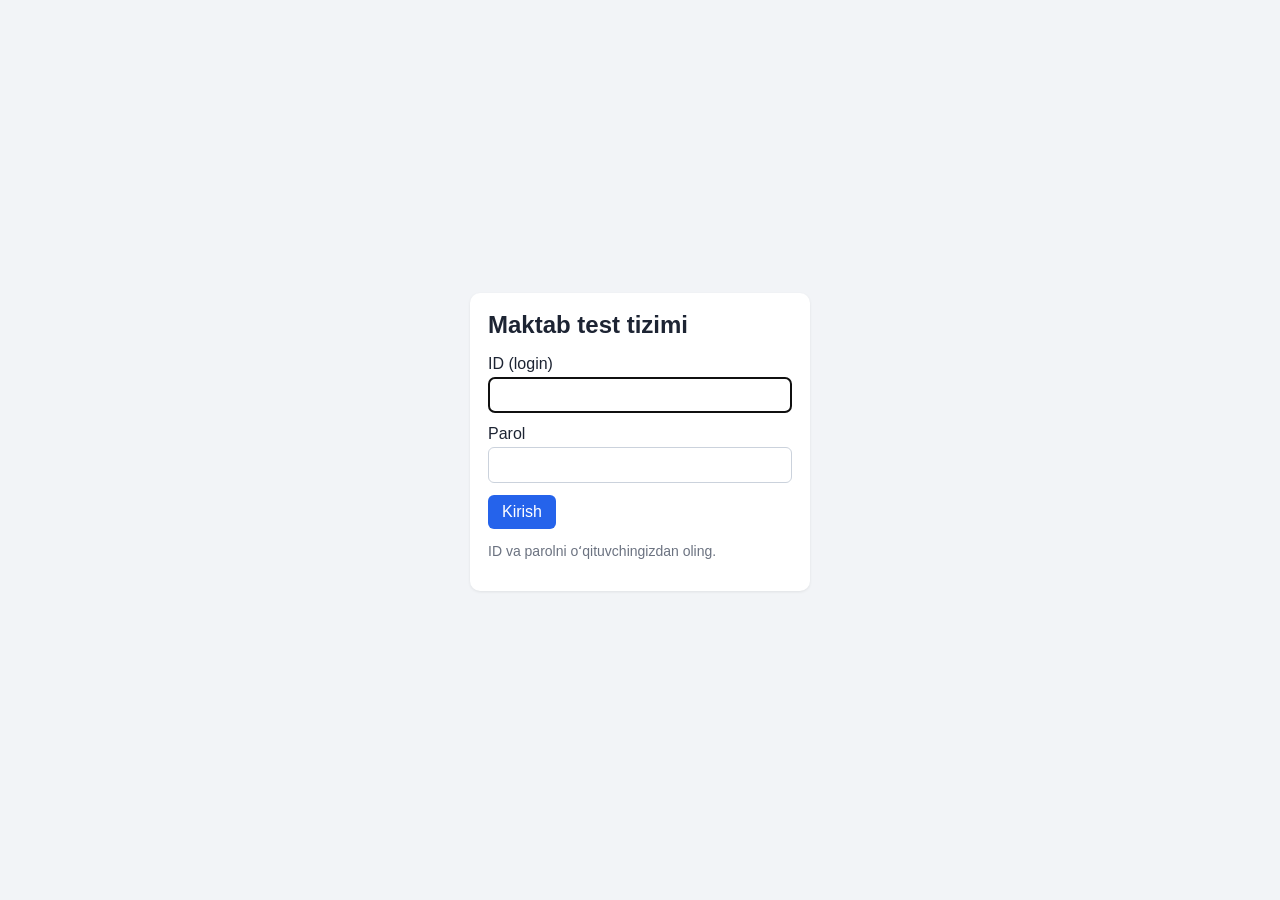
<file: public/index.html>
<!doctype html>
<html lang="uz">
<head>
  <meta charset="utf-8">
  <meta name="viewport" content="width=device-width, initial-scale=1">
  <title>Maktab test tizimi</title>
  <link rel="stylesheet" href="style.css">
</head>
<body class="center">
  <form id="form" class="card login">
    <h1>Maktab test tizimi</h1>
    <label>ID (login) <input name="login" required autofocus autocomplete="off"></label>
    <label>Parol <input name="password" type="password" required></label>
    <button>Kirish</button>
    <p class="muted">ID va parolni oʻqituvchingizdan oling.</p>
  </form>

  <script src="common.js"></script>
  <script>
    form.onsubmit = async e => {
      e.preventDefault();
      const r = await api('/api/login', { login: form.elements.login.value, password: form.elements.password.value });
      location.href = r.role === 'admin' ? '/admin.html' : '/student.html';
    };
  </script>
</body>
</html>
</file>
<file: public/style.css>
* { box-sizing: border-box; }
body { margin: 0; font-family: Arial, sans-serif; font-size: 16px; background: #f2f4f7; color: #1d2433; }
body.center { min-height: 100vh; display: grid; place-items: center; }
main { max-width: 1100px; margin: 0 auto; padding: 16px; }
h1 { font-size: 24px; margin: 0 0 16px; }
h2 { font-size: 19px; margin: 0; }

.card { background: #fff; border-radius: 10px; padding: 18px; margin-bottom: 16px; box-shadow: 0 1px 3px rgba(0,0,0,.08); }
.login { width: 340px; }
.row { display: flex; gap: 10px; align-items: center; flex-wrap: wrap; margin-bottom: 10px; }
.row h2 { margin-right: auto; }
.muted { color: #6b7280; font-size: 14px; }
.ok { color: #15803d; font-weight: bold; }
.bad { color: #b91c1c; }

label { display: block; margin-bottom: 12px; }
label.inline { display: inline-flex; align-items: center; gap: 6px; margin: 0; }
input, textarea, select { font: inherit; padding: 8px; border: 1px solid #cbd2dc; border-radius: 6px; }
label > input:not([type=radio]):not([type=file]), label > textarea, .q textarea { display: block; width: 100%; margin-top: 4px; }

button, .btn { font: inherit; background: #2563eb; color: #fff; border: 0; border-radius: 6px; padding: 8px 14px; cursor: pointer; text-decoration: none; display: inline-block; }
button:hover, .btn:hover { background: #1d4ed8; }
button.secondary { background: #e5e7eb; color: #1d2433; }
button.link { background: none; color: #2563eb; padding: 2px 4px; }
button.danger { color: #b91c1c; }

table { width: 100%; border-collapse: collapse; }
th, td { text-align: left; padding: 8px; border-bottom: 1px solid #e5e7eb; }
th { background: #f8fafc; font-size: 14px; }

.bar { display: flex; align-items: center; gap: 16px; padding: 10px 16px; background: #1e3a8a; color: #fff; flex-wrap: wrap; }
.bar nav { display: flex; gap: 6px; margin-right: auto; }
.bar button.link { color: #dbeafe; }
.tab { background: transparent; border: 1px solid #93c5fd; }
.tab.active { background: #fff; color: #1e3a8a; }

/* Savollar */
.q { border: 1px solid #e5e7eb; border-radius: 8px; padding: 12px; margin-bottom: 12px; }
.qimg { display: block; max-width: 100%; max-height: 420px; margin: 8px 0; border-radius: 6px; }
.opts { display: grid; gap: 6px; margin-top: 8px; }
.opt { display: flex; align-items: center; gap: 8px; margin: 0; }
.opt input:not([type=radio]) { flex: 1; }
.compact .q { display: flex; align-items: center; gap: 12px; padding: 6px 10px; margin-bottom: 6px; }
.compact .opts { display: flex; gap: 14px; margin: 0; }

/* PDF test: chapda PDF, o'ngda javob varaqasi */
.split { display: grid; grid-template-columns: 1fr 340px; gap: 16px; }
.split iframe { width: 100%; height: 80vh; border: 1px solid #cbd2dc; border-radius: 8px; background: #fff; }
.sheet { max-height: 80vh; overflow: auto; }
.big { font-size: 42px; font-weight: bold; margin: 10px 0; }

/* Reyting: to'liq ekranda (proyektor) katta harflar */
.rating td, .rating th { text-align: center; }
.rating td:nth-child(2), .rating th:nth-child(2) { text-align: left; }
.rating tr:nth-child(2) { background: #fef9c3; }
#ratingBox:fullscreen { overflow: auto; padding: 32px; font-size: 24px; border-radius: 0; }
#ratingBox:fullscreen h2 { font-size: 36px; }

@media print {
  .bar, .no-print, button, .btn, select { display: none !important; }
  .card { box-shadow: none; }
}
</file>
